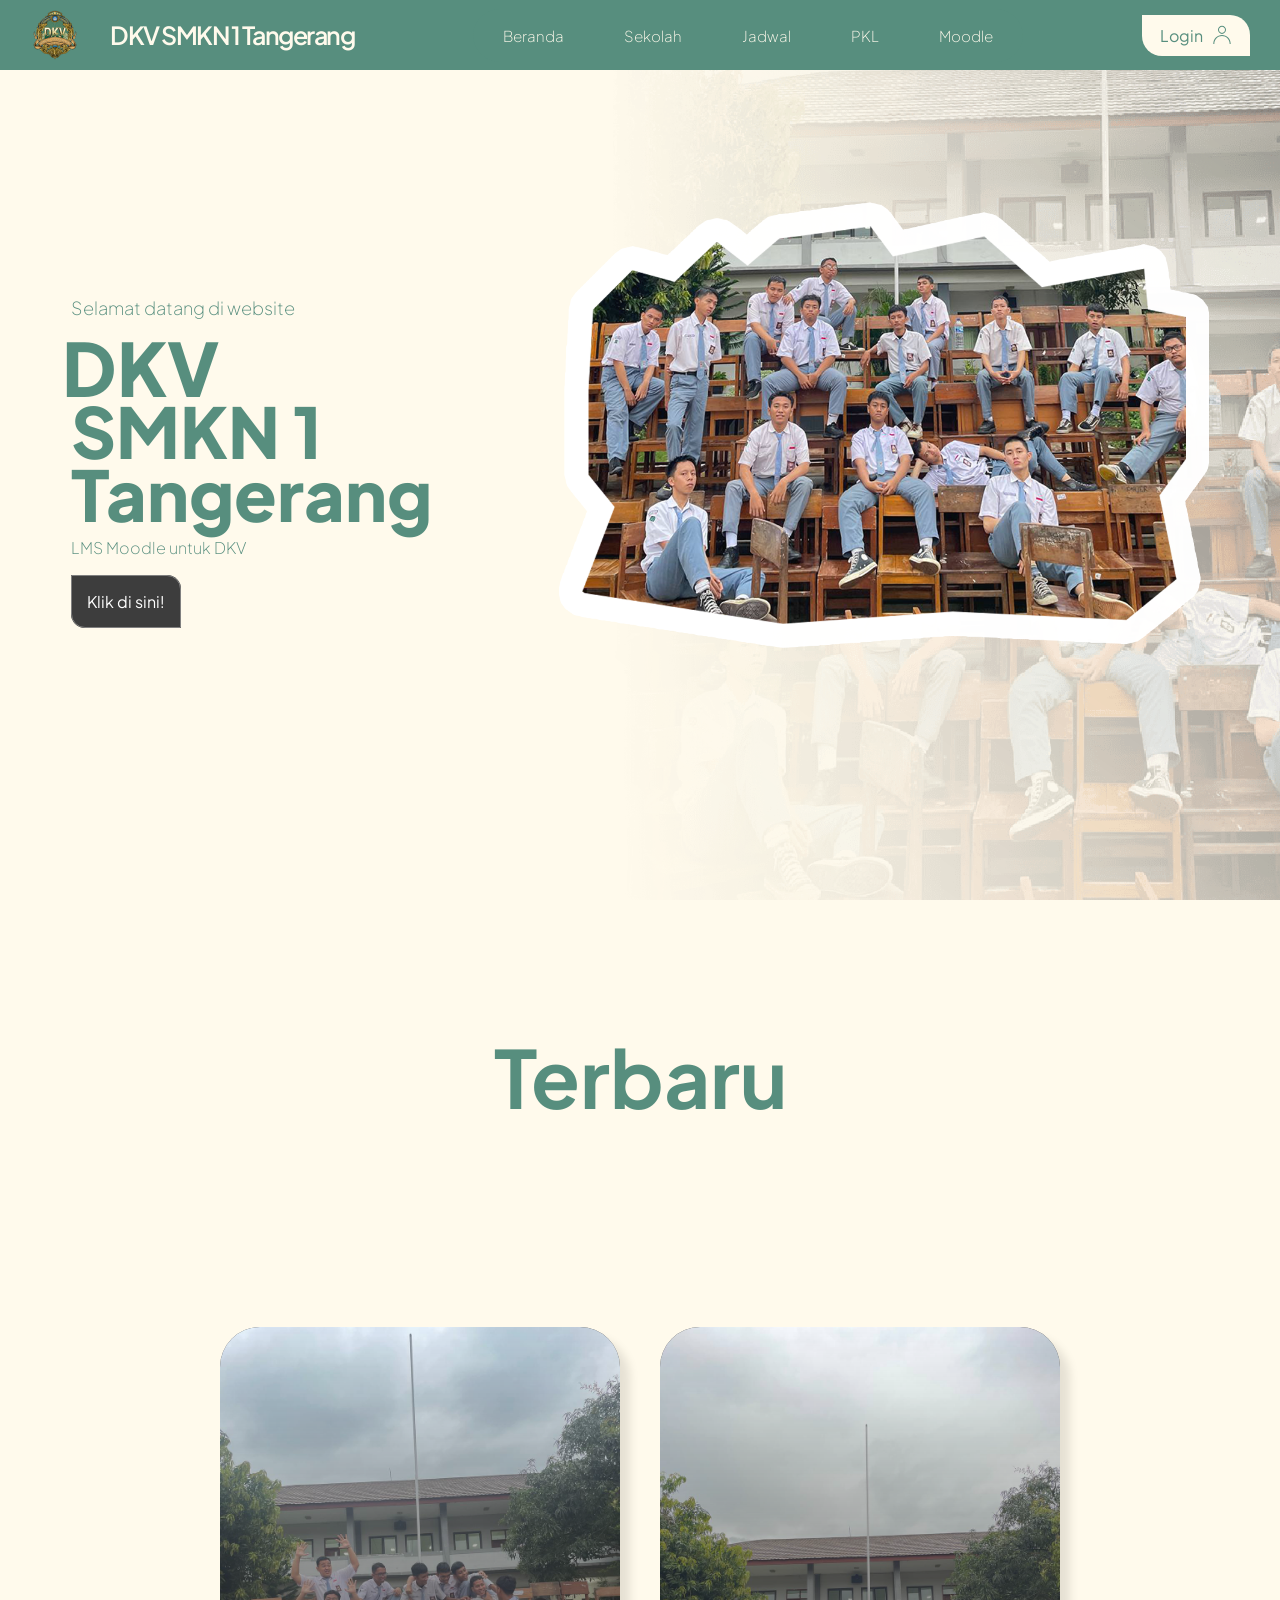
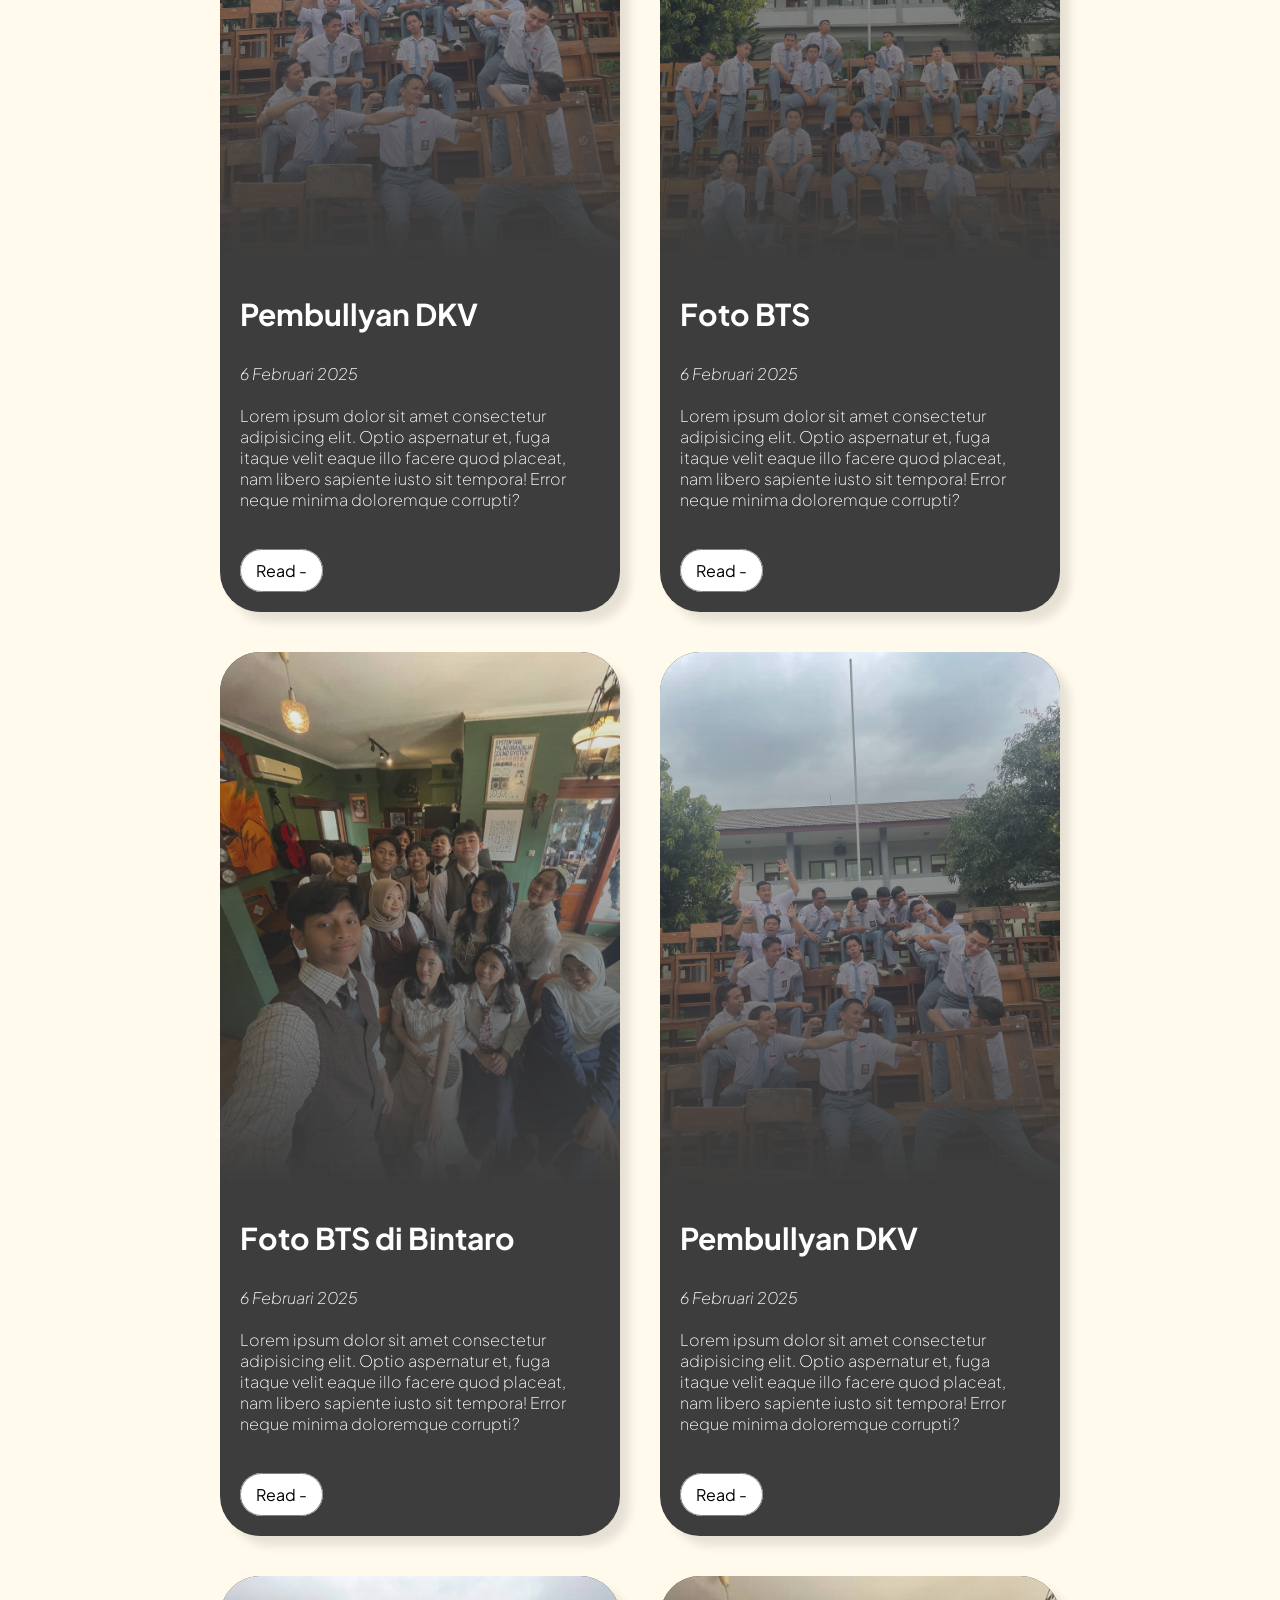
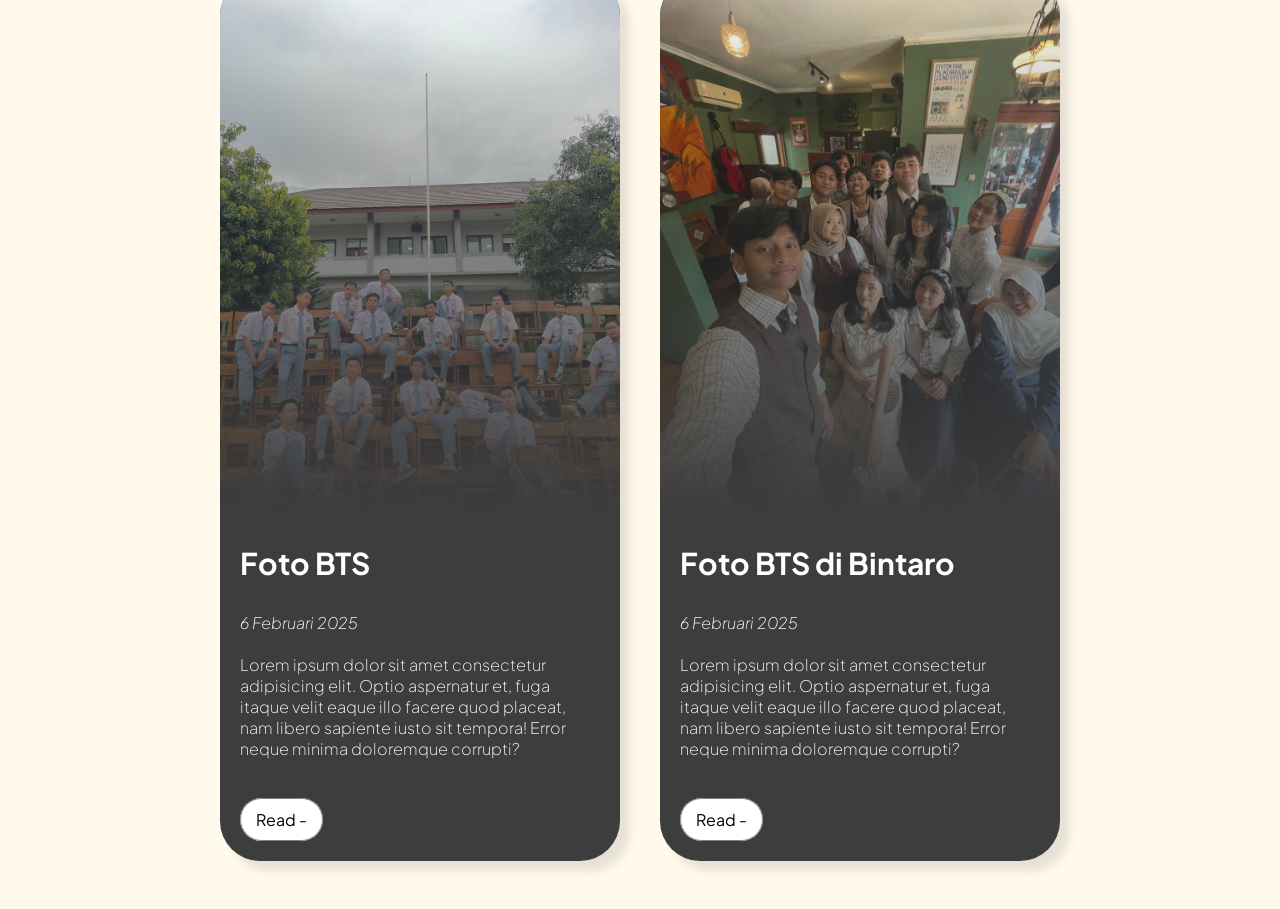
<file: index.html>
<!DOCTYPE html>
<html lang="en">
<head>
    <meta charset="UTF-8">
    <meta name="viewport" content="width=device-width, initial-scale=1.0">
    <title>Beranda | DKV SMKN 1 Tangerang</title>
    <link rel="stylesheet" href="style.css">
    <link rel="stylesheet" href="https://cdnjs.cloudflare.com/ajax/libs/font-awesome/6.7.2/css/all.min.css" integrity="sha512-Evv84Mr4kqVGRNSgIGL/F/aIDqQb7xQ2vcrdIwxfjThSH8CSR7PBEakCr51Ck+w+/U6swU2Im1vVX0SVk9ABhg==" crossorigin="anonymous" referrerpolicy="no-referrer" />
    <link rel="icon" href="https://www.dkv.smkn1.tangera.ng/sites/default/files/favicon.ico" type="image/vnd.microsoft.icon">
    <meta name="google-signin-client_id" content="778471689400-bco1aapib1jqig9bs0r292p0mt7ka9ls.apps.googleusercontent.com">
</head>
<body>
    
    <header>
        <div class="logoheader" style="display: flex; align-items: center; margin-left: 30px;">
            <img src="logo-DKV-small.png" alt="" style="width: 50px; height: 50px;" class="imglogo">
            <h1>DKV SMKN 1 Tangerang</h1>
        </div>
        <nav class="nav">
            <ul>
                <li><a href="#">Beranda</a></li>
                <li><a href="#" id="dropdown-link">Sekolah <i class="fa-caret-down"></i></a>
                    <div class="dropdown__menu">
                        <ul>
                            <li><a href="#" id="a1">Visi & Misi</a></li>
                            <li><a href="#" id="a2">Capaian Kompetisi Fase E</a></li>
                            <li><a href="#" id="a3">Capaian Kompetisi Fase F</a></li>
                            <li><a href="#" id="a4">Guru</a></li>
                            <li><a href="#" id="a5">Murid</a></li>
                            <li><a href="#" id="a6">Alamat Sekolah</a></li>
                        </ul>
                    </div>
                </li>
                <li><a href="#" id="dropdown-link1">Jadwal <i class="fa-caret-down"></i></a>
                    <div class="dropdown__menu">
                        <ul>
                            <li><a href="#" id="a1">Kelas</a></li>
                            <li><a href="#" id="a2">Guru</a></li>
                            <li><a href="#" id="a3">Sekarang</a></li>
                            <li><a href="#" id="a4">Beban Mengajar</a></li>
                        </ul>
                    </div>
                </li>
                <li><a href="#" id="dropdown-link2">PKL <i class="fa-caret-down"></i></a>
                    <div class="dropdown__menu">
                        <ul>
                            <li><a href="#" id="a1">Angkatan 1</a></li>
                        </ul>
                    </div>
                </li>
                <li><a href="#">Moodle</a></li>
            </ul>
        </nav>
        <form action="login.php" method="POST">
        <div class="loginbtn">
            
            <div class="login-up">
                <a>Login</a>
                <img src="img/Artboard 1.svg" alt="signin" style="width: 20px; height: 20px;" class="login-svg">
            </div>
            <div class="login-float">
                <h2>Login</h2>
                <input type="email" name="email" placeholder="Email" required>
                <input type="password" name="password" placeholder="Password" id="password" class="password" required>
                <a href="#" class="forgot-pass">Forgot password?</a>
                <!-- <p class="login-btn-float">Login</p> -->
                <a href="users/index_users.html">
                    <button type="submit" name="login" class="login-btn-float">Login</button>
                </a>
                <p class="no-account">Don't have an account? <a href="register.html">Signup</a></p>
                <div class="or">
                    <span class="garis"></span>
                    <span class="teksor">Or</span>
                    <span class="garis"></span>
                </div>
                <div class="g-signin2" data-onsuccess="onSignIn"></div>
            </div>
        </div>
        </form>
    </header>




    
    <section class="section1" id="section1">
        <div class="hometitle">
            <h2 class="subatas" id="animsec1">Selamat datang di website</h2>
            <div class="char-container">
                <div class="char" id="animsec2">DKV</div>
                <div class="char" id="animsec3">SMKN 1</div>
                <div class="char" id="animsec4">Tangerang</div>
            </div>
            <!-- <h1 class="char">
                DKV
                <br>SMKN 1<br>Tangerang</h1> -->
            <p id="animsec5" >LMS Moodle untuk DKV</p>
            <a href="https://www.lms.dkv.smkn1.tangera.ng" class="lmsmoodle" id="animsec6" target="_blank">Klik di sini!</a>
        </div>

        <div class="imghome">
            <img src="img/homeee.png" alt="anjing" style="width: 650px; height: 650px;" id="imghome">
        </div>
    </section>






    <section class="section2" id="section2">
        <div class="titleterbaru">
            <h1 class="titlesec2">Terbaru</h1>
        </div>
        <div class="card-container">
            <div class="card" id="card1">
                <img src="img/img2.jpg" alt="img2" class="imagecard">
                <div class="card-content">
                    <h3>Pembullyan DKV</h3>
                    <h4>6 Februari 2025</h4>
                    <p>Lorem ipsum dolor sit amet consectetur adipisicing elit. Optio aspernatur et, fuga itaque velit eaque illo facere quod placeat, nam libero sapiente iusto sit tempora! Error neque minima doloremque corrupti?</p>
                    <a href="#" class="btn">Read -</a>
                </div>
            </div>
            <div class="card" id="card2">
                <img src="img/img3.jpg" alt="img3" class="imagecard">
                <div class="card-content">
                    <h3>Foto BTS</h3>
                    <h4>6 Februari 2025</h4>
                    <p>Lorem ipsum dolor sit amet consectetur adipisicing elit. Optio aspernatur et, fuga itaque velit eaque illo facere quod placeat, nam libero sapiente iusto sit tempora! Error neque minima doloremque corrupti?</p>
                    <a href="#" class="btn">Read -</a>
                </div>
            </div>
            <div class="card" id="card3">
                <img src="img/img4.jpg" alt="img4" class="imagecard">
                <div class="card-content">
                    <h3>Foto BTS di Bintaro</h3>
                    <h4>6 Februari 2025</h4>
                    <p>Lorem ipsum dolor sit amet consectetur adipisicing elit. Optio aspernatur et, fuga itaque velit eaque illo facere quod placeat, nam libero sapiente iusto sit tempora! Error neque minima doloremque corrupti?</p>
                    <a href="#" class="btn">Read -</a>
                </div>
            </div>
            <div class="card" id="card4">
                <img src="img/img2.jpg" alt="img2" class="imagecard">
                <div class="card-content">
                    <h3>Pembullyan DKV</h3>
                    <h4>6 Februari 2025</h4>
                    <p>Lorem ipsum dolor sit amet consectetur adipisicing elit. Optio aspernatur et, fuga itaque velit eaque illo facere quod placeat, nam libero sapiente iusto sit tempora! Error neque minima doloremque corrupti?</p>
                    <a href="#" class="btn">Read -</a>
                </div>
            </div>
            <div class="card" id="card5">
                <img src="img/img3.jpg" alt="img3" class="imagecard">
                <div class="card-content">
                    <h3>Foto BTS</h3>
                    <h4>6 Februari 2025</h4>
                    <p>Lorem ipsum dolor sit amet consectetur adipisicing elit. Optio aspernatur et, fuga itaque velit eaque illo facere quod placeat, nam libero sapiente iusto sit tempora! Error neque minima doloremque corrupti?</p>
                    <a href="#" class="btn">Read -</a>
                </div>
            </div>
            <div class="card" id="card6">
                <img src="img/img4.jpg" alt="img4" class="imagecard">
                <div class="card-content">
                    <h3>Foto BTS di Bintaro</h3>
                    <h4>6 Februari 2025</h4>
                    <p>Lorem ipsum dolor sit amet consectetur adipisicing elit. Optio aspernatur et, fuga itaque velit eaque illo facere quod placeat, nam libero sapiente iusto sit tempora! Error neque minima doloremque corrupti?</p>
                    <a href="#" class="btn">Read -</a>
                </div>
            </div>
        </div>
    </section>
</body>


<script src="lib/anime.min.js"></script>
<script src="script.js"></script>
<script src="https://apis.google.com/js/platform.js" async defer></script>

</html>
</file>
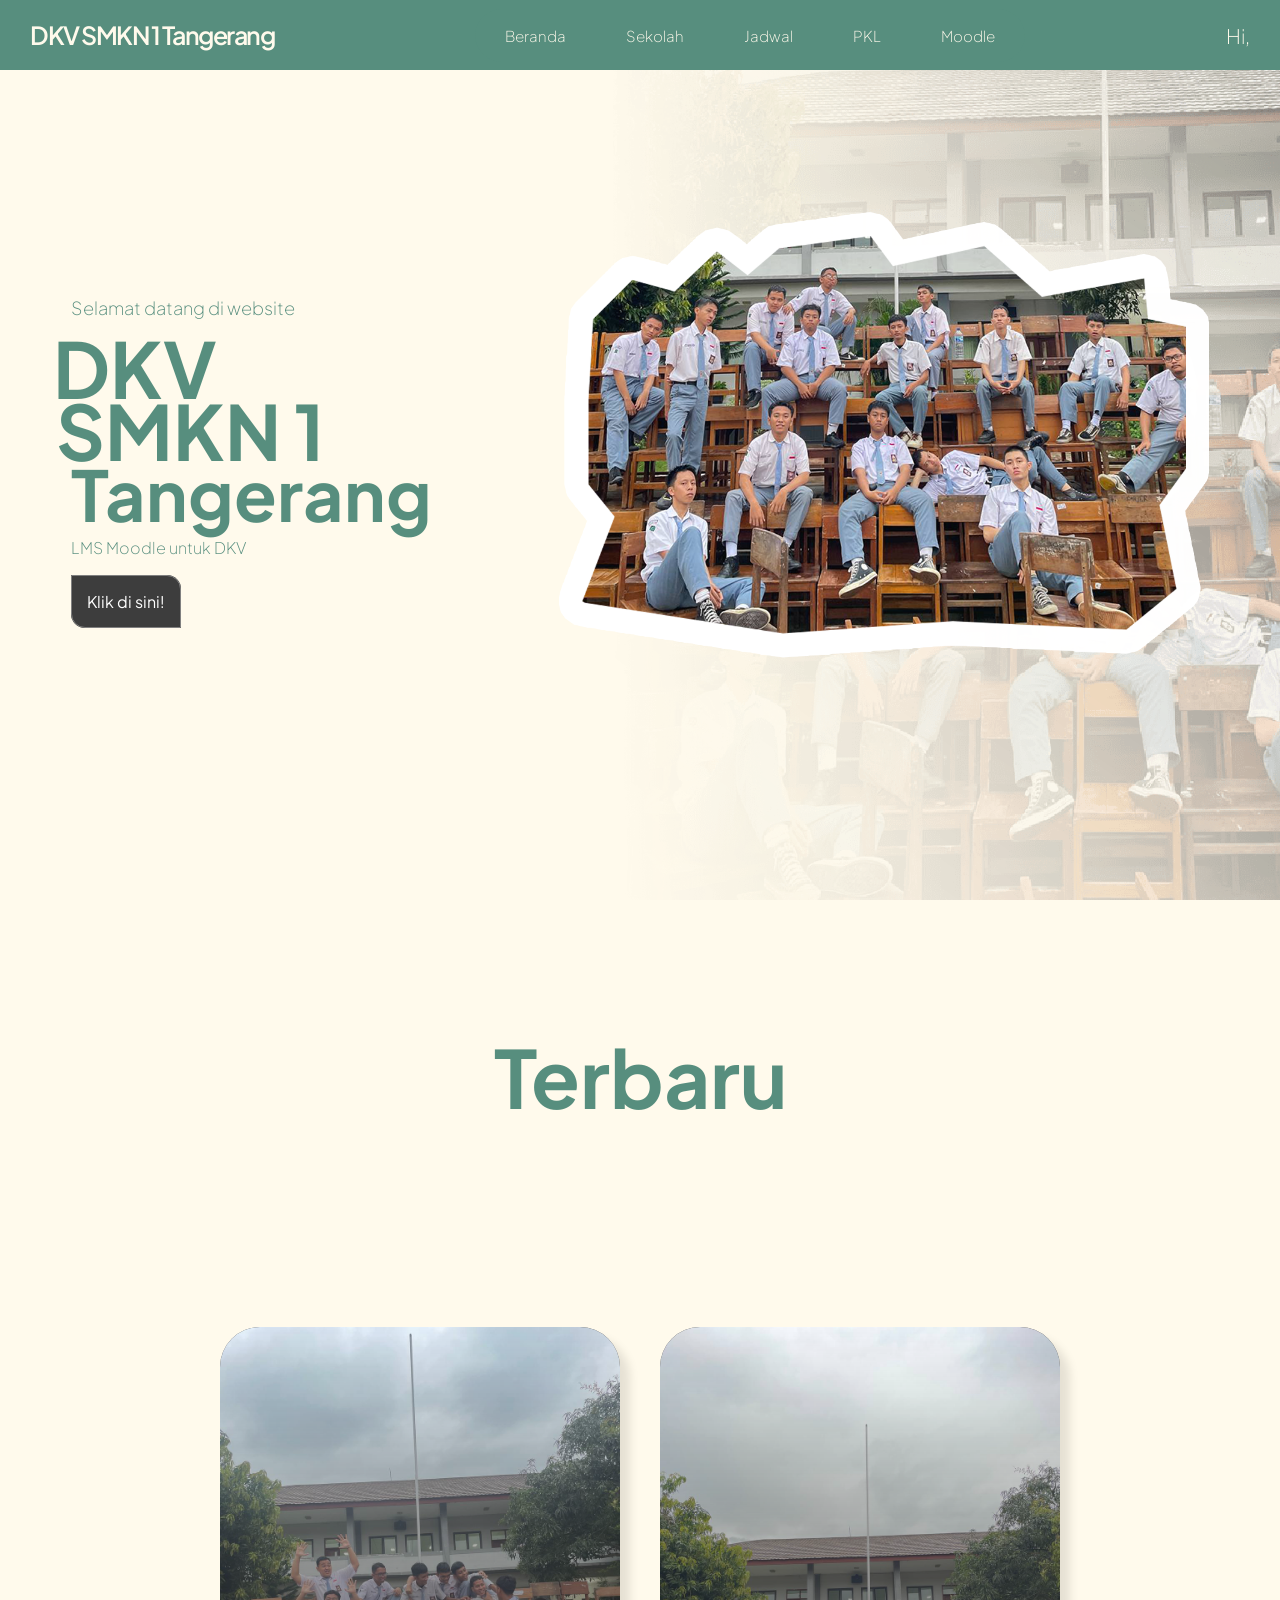
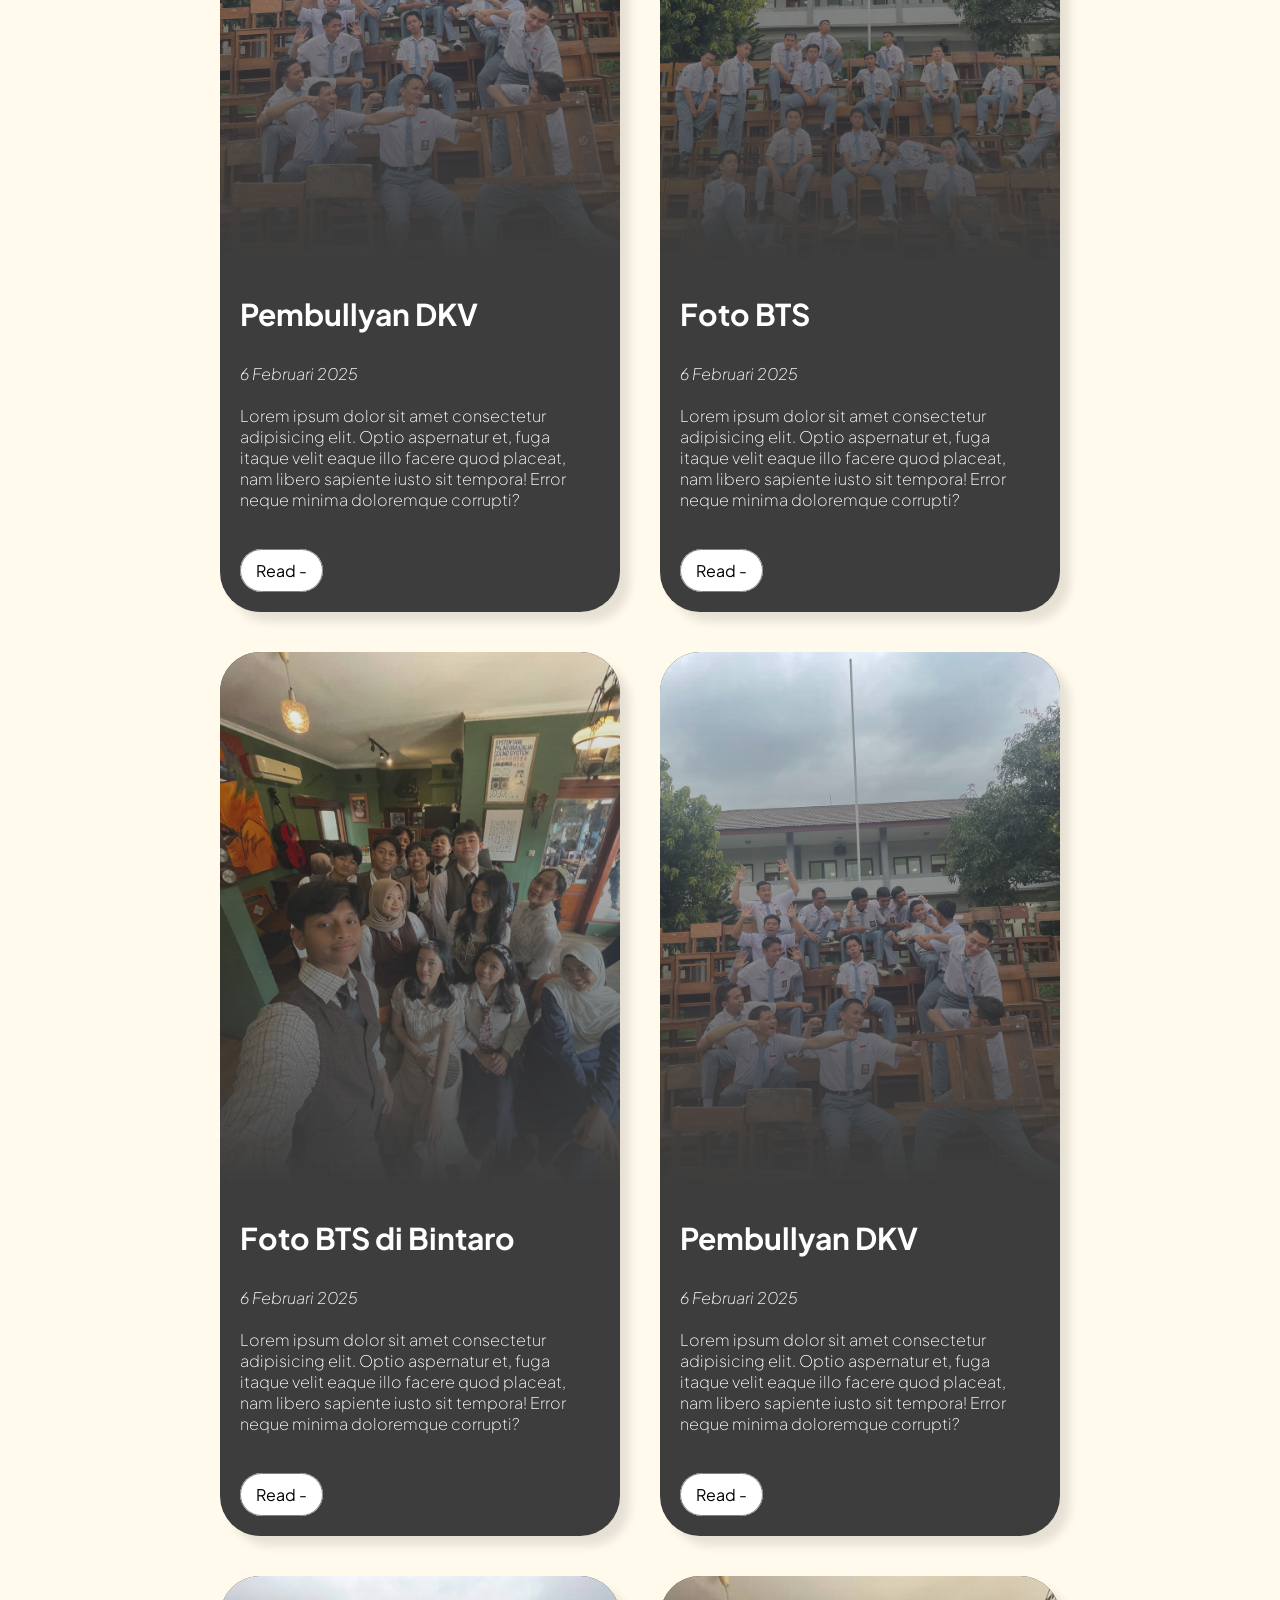
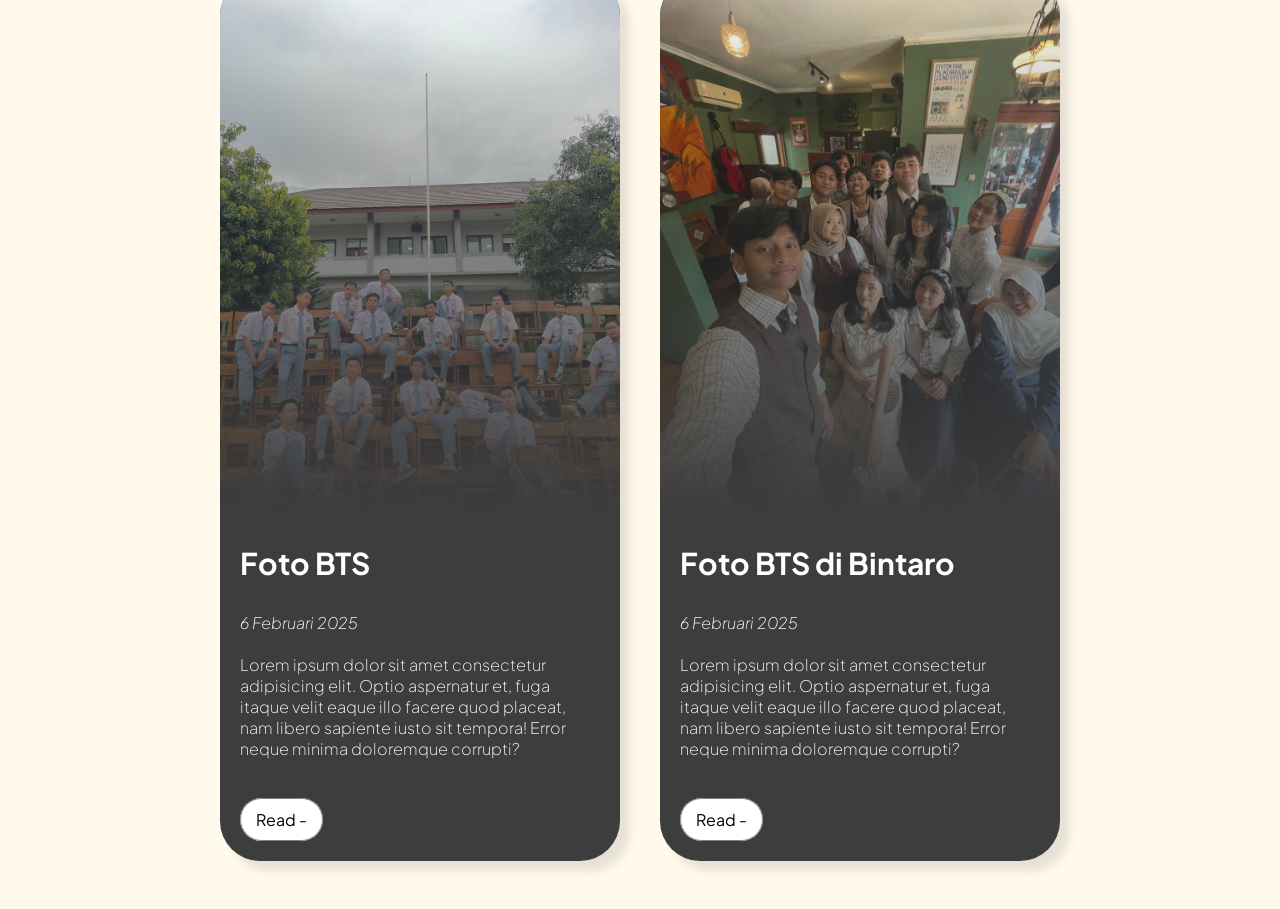
<file: index_users.html>
<!DOCTYPE html>
<html lang="en">
<head>
    <meta charset="UTF-8">
    <meta name="viewport" content="width=device-width, initial-scale=1.0">
    <title>Beranda | DKV SMKN 1 Tangerang</title>
    <link rel="stylesheet" href="style_users.css">
    <link rel="stylesheet" href="https://cdnjs.cloudflare.com/ajax/libs/font-awesome/6.7.2/css/all.min.css" integrity="sha512-Evv84Mr4kqVGRNSgIGL/F/aIDqQb7xQ2vcrdIwxfjThSH8CSR7PBEakCr51Ck+w+/U6swU2Im1vVX0SVk9ABhg==" crossorigin="anonymous" referrerpolicy="no-referrer" />
    <link rel="icon" href="https://www.dkv.smkn1.tangera.ng/sites/default/files/favicon.ico" type="image/vnd.microsoft.icon">
    <meta name="google-signin-client_id" content="778471689400-bco1aapib1jqig9bs0r292p0mt7ka9ls.apps.googleusercontent.com">
</head>
<body>
    
    <header>
        <h1>DKV SMKN 1 Tangerang</h1>
        <nav class="nav">
            <ul>
                <li><a href="#">Beranda</a></li>
                <li><a href="#" id="dropdown-link">Sekolah <i class="fa-caret-down"></i></a>
                    <div class="dropdown__menu">
                        <ul>
                            <li><a href="#" id="a1">Visi & Misi</a></li>
                            <li><a href="#" id="a2">Capaian Kompetisi Fase E</a></li>
                            <li><a href="#" id="a3">Capaian Kompetisi Fase F</a></li>
                            <li><a href="#" id="a4">Guru</a></li>
                            <li><a href="#" id="a5">Murid</a></li>
                            <li><a href="#" id="a6">Alamat Sekolah</a></li>
                        </ul>
                    </div>
                </li>
                <li><a href="#" id="dropdown-link1">Jadwal <i class="fa-caret-down"></i></a>
                    <div class="dropdown__menu">
                        <ul>
                            <li><a href="#" id="a1">Kelas</a></li>
                            <li><a href="#" id="a2">Guru</a></li>
                            <li><a href="#" id="a3">Sekarang</a></li>
                            <li><a href="#" id="a4">Beban Mengajar</a></li>
                        </ul>
                    </div>
                </li>
                <li><a href="#" id="dropdown-link2">PKL <i class="fa-caret-down"></i></a>
                    <div class="dropdown__menu">
                        <ul>
                            <li><a href="#" id="a1">Angkatan 1</a></li>
                        </ul>
                    </div>
                </li>
                <li><a href="#">Moodle</a></li>
            </ul>
        </nav>
        <div class="nameusers">
            <h2 class="nameusers2"
            style="
            margin-right: 30px;
            font-size: 20px;
            font-weight: 200;
            color: #FFFAEC;">Hi, <span><?php echo $namalengkap; ?></span></h2>
        </div>
    </header>




    
    <section class="section1" id="section1">
        <div class="hometitle">
            <h2 class="subatas" id="animsec1">Selamat datang di website</h2>
            <div class="char-container">
                <div class="char" id="animsec2">DKV</div>
                <div class="char" id="animsec3">SMKN 1</div>
                <div class="char" id="animsec4">Tangerang</div>
            </div>
            <!-- <h1 class="char">
                DKV
                <br>SMKN 1<br>Tangerang</h1> -->
            <p id="animsec5" >LMS Moodle untuk DKV</p>
            <a href="https://www.lms.dkv.smkn1.tangera.ng" class="lmsmoodle" id="animsec6" target="_blank">Klik di sini!</a>
        </div>

        <div class="imghome">
            <img src="img/homeee.png" alt="anjing" style="width: 650px; height: 650px;" id="imghome">
        </div>
    </section>






    <section class="section2" id="section2">
        <div class="titleterbaru">
            <h1 class="titlesec2">Terbaru</h1>
        </div>
        <div class="card-container">
            <div class="card" id="card1">
                <img src="img/img2.jpg" alt="img2" class="imagecard">
                <div class="card-content">
                    <h3>Pembullyan DKV</h3>
                    <h4>6 Februari 2025</h4>
                    <p>Lorem ipsum dolor sit amet consectetur adipisicing elit. Optio aspernatur et, fuga itaque velit eaque illo facere quod placeat, nam libero sapiente iusto sit tempora! Error neque minima doloremque corrupti?</p>
                    <a href="#" class="btn">Read -</a>
                </div>
            </div>
            <div class="card" id="card2">
                <img src="img/img3.jpg" alt="img3" class="imagecard">
                <div class="card-content">
                    <h3>Foto BTS</h3>
                    <h4>6 Februari 2025</h4>
                    <p>Lorem ipsum dolor sit amet consectetur adipisicing elit. Optio aspernatur et, fuga itaque velit eaque illo facere quod placeat, nam libero sapiente iusto sit tempora! Error neque minima doloremque corrupti?</p>
                    <a href="#" class="btn">Read -</a>
                </div>
            </div>
            <div class="card" id="card3">
                <img src="img/img4.jpg" alt="img4" class="imagecard">
                <div class="card-content">
                    <h3>Foto BTS di Bintaro</h3>
                    <h4>6 Februari 2025</h4>
                    <p>Lorem ipsum dolor sit amet consectetur adipisicing elit. Optio aspernatur et, fuga itaque velit eaque illo facere quod placeat, nam libero sapiente iusto sit tempora! Error neque minima doloremque corrupti?</p>
                    <a href="#" class="btn">Read -</a>
                </div>
            </div>
            <div class="card" id="card4">
                <img src="img/img2.jpg" alt="img2" class="imagecard">
                <div class="card-content">
                    <h3>Pembullyan DKV</h3>
                    <h4>6 Februari 2025</h4>
                    <p>Lorem ipsum dolor sit amet consectetur adipisicing elit. Optio aspernatur et, fuga itaque velit eaque illo facere quod placeat, nam libero sapiente iusto sit tempora! Error neque minima doloremque corrupti?</p>
                    <a href="#" class="btn">Read -</a>
                </div>
            </div>
            <div class="card" id="card5">
                <img src="img/img3.jpg" alt="img3" class="imagecard">
                <div class="card-content">
                    <h3>Foto BTS</h3>
                    <h4>6 Februari 2025</h4>
                    <p>Lorem ipsum dolor sit amet consectetur adipisicing elit. Optio aspernatur et, fuga itaque velit eaque illo facere quod placeat, nam libero sapiente iusto sit tempora! Error neque minima doloremque corrupti?</p>
                    <a href="#" class="btn">Read -</a>
                </div>
            </div>
            <div class="card" id="card6">
                <img src="img/img4.jpg" alt="img4" class="imagecard">
                <div class="card-content">
                    <h3>Foto BTS di Bintaro</h3>
                    <h4>6 Februari 2025</h4>
                    <p>Lorem ipsum dolor sit amet consectetur adipisicing elit. Optio aspernatur et, fuga itaque velit eaque illo facere quod placeat, nam libero sapiente iusto sit tempora! Error neque minima doloremque corrupti?</p>
                    <a href="#" class="btn">Read -</a>
                </div>
            </div>
        </div>
    </section>
</body>


<script src="lib/anime.min.js"></script>
<script src="script.js"></script>
<script src="https://apis.google.com/js/platform.js" async defer></script>

</html>
</file>
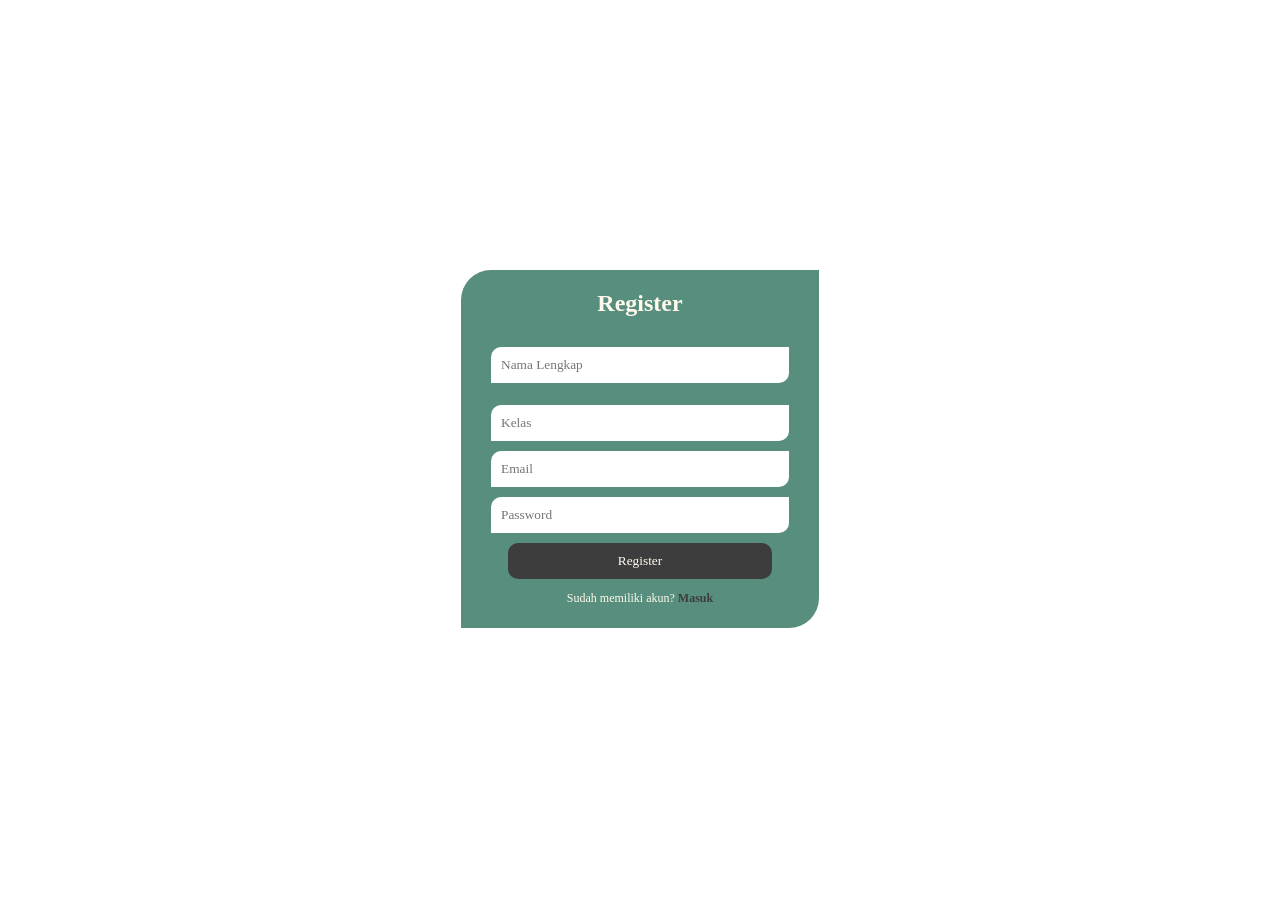
<file: register.html>
<!DOCTYPE html>
<html lang="en">
<head>
    <meta charset="UTF-8">
    <meta name="viewport" content="width=device-width, initial-scale=1.0">
    <title>Registrasi | DKV SMKN 1 Tangerang</title>
    <link rel="stylesheet" href="lib/register-style.css">
</head>
<body> 
    <div class="loginform">
        <form action="register.php" method="POST">
            <div class="logincontain">
                <div>
                    <h2>Register</h2>
                </div>
                <div class="box-input">
                    <input type="text" name="namalengkap" id="namalengkap" placeholder="Nama Lengkap" required>
                    <p id="alert-nama" style="color: black;"></p>
                </div>
                <div class="box-input">
                    <input type="text" name="kelas" placeholder="Kelas" required>
                </div>
                <div class="box-input">
                    <input type="text" name="email" placeholder="Email" required>
                </div>
                <div class="box-input">
                    <input type="password" name="password" placeholder="Password" required>
                </div>
                <div class="btn-input">
                    <a href="index.html">
                        <button type="submit" name="register">Register</button>
                    </a>
                </div>
                <div class="box-input">
                    <p>Sudah memiliki akun? <a href="index.html">Masuk</a></p>
                </div>
            </div>
        </form>
    </div>
</body>
<script>
    function checkNama() {
  let namalengkap = document.getElementById("namalengkap").value;
  let alertNama = document.getElementById("alert-nama");

  // Kirim permintaan AJAX ke server untuk memeriksa nama
  let xhr = new XMLHttpRequest();
  xhr.open("POST", "check_nama.php", true);
  xhr.setRequestHeader("Content-Type", "application/x-www-form-urlencoded");
  xhr.onload = function() {
    if (this.status == 200) {
      if (this.responseText == "nama_ada") {
        alertNama.innerHTML = "Nama sudah terdaftar.";
      } else {
        alertNama.innerHTML = "";
      }
    }
  };
  xhr.send("namalengkap=" + namalengkap);
}
</script>
</html>
</file>
<file: style.css>
@import url('https://fonts.googleapis.com/css2?family=Lora:ital,wght@0,400..700;1,400..700&display=swap');
@import url('https://fonts.googleapis.com/css2?family=Plus+Jakarta+Sans:ital,wght@0,200..800;1,200..800&display=swap');

@font-face {
    font-family: "Roobert";
    src: url("font/Roobert-Regular.woff") format("woff");
}

@font-face {
    font-family: 'Helvetica';
    src: url('font/Helvetica.ttf') format('truetype');
}

body {
    font-family: 'Plus Jakarta Sans';
    left: 0;
    top: 0;
    background-color: #FFFAEC;
    color: white;
    -webkit-font-smoothing: antialiased;
}

body::-webkit-scrollbar {
    display: none;
}

.logoheader {
    display: flex;
    align-items: center;
}

header {
    display: flex;
    position: fixed;
    width: 100%;
    height: 70px;
    backdrop-filter: blur(5px);
    background-color: #578E7E;
    top: 0;
    left: 0;
    justify-content: space-between;
    align-items: center;
    z-index: 100;
}

nav {
    
    border-radius: 50px;
    background-color: #578E7E;
}

header h1 {
    letter-spacing: -1.5px;
    margin-left: 30px;
    font-size: 25px;
    font-weight: 600;
    color: #FFFAEC;
}

nav ul {
    padding: 0;
    display: flex;
    list-style: none;
    
}

nav ul li a {
    text-decoration: none;
    margin: 30px;
    color: #FFFAEC;
    font-weight: 100;
    font-size: 15px;
    transition: .5s ease;
    padding-bottom: 15px;
}

nav ul li a:hover {
    color: rgb(148, 148, 148);
}

.dropdown__menu {
    display: none;
    transform: translateY(-1px);
    transition: .5s ease;
    
}

.dropdown__menu {
    display: none;
    position: absolute;
    background-color: #578E7E;
    border-radius: 20px;
    top: 82%;
    z-index: 101;
    transform: translateY(10px);
}
/* header nav ul li:hover  */
.dropdown__menu ul {
    display: block;
    margin-top: 20px;
    padding: 0px 0px 0px 0px;
}
/* header nav ul li:hover  */
.dropdown__menu ul li {
    margin-bottom: 20px;
    
}

.dropdown__menu ul li a {
    color: #FFFAEC;
}

.login-up {
    margin-right: 30px;
    display: flex; /* Enables flexbox for alignment */
    align-items: center; /* Vertically centers content */
    justify-content: center; /* Horizontally centers content */
    border-radius: 0px 20px 0px 20px;
    transition: .5s ease;
    background-color: #FFFAEC;
    padding: 10px 18px 10px 18px;
  }

  .login-up a {
    text-decoration: none;
    color: #578E7E;
    margin-right: 9px; /* Space between icon and text */
  }
  
  .login-up:hover {
    background-color: #e0dccf;
    cursor: pointer;
  }

  .login-float {
    position: absolute;
    top: 0;
    right: 0;
    display: none;
    flex-direction: column;
    margin-top: 80px;
    margin-right: 30px;
    background-color: #578E7E;
    color: #FFFAEC;
    padding: 0px 15px 15px 15px;
    border-radius: 0px 30px 0px 30px;
    text-align: center;
    width: 14%;
    box-shadow: 10px 10px 10px rgba(0,0,0,0.2);
  }

  .login-float a {
    color: #e9fff9;
    text-decoration: none;
  }

  .login-float input {
    border-radius: 0px 10px 0px 10px;
    padding: 10px;
    border: none;
    background-color: white;
    font-size: 12px;
    font-family: 'Plus Jakarta Sans';
    transition: .5s ease;
    color: #3D3D3D;
  }

  .login-float input:hover {
    background-color: rgb(219, 219, 219);

  }
  .login-btn-float {
    background-color: #3D3D3D;
    padding: 10px;
    border-radius: 10px;
    color: #FFFAEC;
    transition: .5s ease;
    margin-bottom: 0;
    margin-top: 0;
  }

  .login-btn-float:hover {
    cursor: pointer;
    background-color: rgb(90, 90, 90);
  }

  .forgot-pass {
    font-size: 10px;
    margin-top: 10px;
    margin-bottom: 10px;
  }

  .no-account {
    font-size: 12px;
  }

  .or {
    display: flex;
    align-items: center;
  }

  .garis {
    flex-grow: 1;
    background-color: #FFFAEC;
    height: 1px;
  }

  .teksor {
    margin: 0 10px;
  }

  .password {
    margin-top: 10px;
  }

  .g-signin2 {
    display: flex;
    justify-content: center;
    margin-top: 10px;
  }

  /* body */

  .section1 {
    margin-top: 5%;
    margin-left: 0;
    height: 87vh;
    display: flex;
    align-items: center;
    justify-content: space-around;
    
  }

  .section1::before {
      content: "";
      position: absolute;
      top: 0;
      right: 0;
      width: 100%;
      height: 100%;
      background-size: cover;
      background-image: url("/img/img5-8.png");
      opacity: 70%;
      mask-image: linear-gradient(to bottom left, #ffff, rgba(0,0,0,0));
      mask-size: 100% 100%;
      z-index: -1; /* Place the background behind the header content */
  }
  

  .subatas {
    margin-bottom: 40px;
  }

  .char-container {
    margin-top: 20px;
  }

  .char {
    font-size: 70px;
    font-weight: 900;
  }

  .hometitle {
    margin: 0;
    line-height: 0.9;
    color: #578E7E;
  }

  .hometitle p {
    margin-bottom: 40px;
    font-weight: 100;
  }

  .lmsmoodle {
    text-decoration: none;
    color: white;
    border: 1px solid gray;
    background-color: #3D3D3D;
    padding: 15px;
    border-radius: 0px 14px 0px 14px;
    transition: .5s ease;
  }

  .lmsmoodle:hover {
    background-color: rgb(30, 30, 30);
  }

  .section1 h2 {
    font-weight: 100;
    font-size: 18px;
    margin: 0;
  }

  .section1 h1 {
    font-size: 50px;
    color: #578E7E;
  }

  /* section2 */


  .titlesec2 {
    opacity: 0;
    display: flex;
    font-size: 80px;
    justify-content: center;
    text-align: left;
    margin-top: 200px;
    align-items: center;
    margin-bottom: 20vh;
    color: #578E7E;
  }

  .card-container {
    display: flex;
    justify-content: center;
    flex-wrap: wrap;
    z-index: 1;
    
  }

  .card {
    opacity: 0;
    width: 400px;
    border-radius: 40px;
    overflow: hidden;
    box-shadow: 10px 10px 10px rgba(0,0,0,0.1);
    margin: 20px;
    transition: .5s ease;
    background-color: #3D3D3D;
  }

  .card:hover {
    cursor: pointer;
    transform: translateY(-5px);
    background-color: #4b796c;
    
  }

  .card:hover .card img {
    transform: scale(1.1);
  }

  .card img {
    width: 100%;
    height: auto;
    mask-image: linear-gradient(to bottom, rgba(0, 0, 0, 1), transparent);
    transition: .5s ease;
  }

  /* .card img:hover {
    transform: scale(1.1);
  } */

  .card-content {
    padding: 0px 20px 31px 20px;
  }

  .card-content h3 {
    font-size: 30px;
  }

  .card-content h4 {
    font-weight: 100;
    font-style: italic;
  }

  .card-content p {
    margin-bottom: 50px;
    font-weight: 100;
  }
  .card-content a {
    text-decoration: none;
    color: rgb(0, 0, 0);
    border: 1px solid gray;
    background-color: white;
    border-radius: 50px;
    padding: 10px 15px 10px 15px;
    transition: .5s ease;
  }

  .card-content a:hover {
    background-color: rgb(187, 187, 187);
  }
</file>
<file: style_users.css>
@import url('https://fonts.googleapis.com/css2?family=Lora:ital,wght@0,400..700;1,400..700&display=swap');
@import url('https://fonts.googleapis.com/css2?family=Plus+Jakarta+Sans:ital,wght@0,200..800;1,200..800&display=swap');

body {
    font-family: 'Plus Jakarta Sans';
    left: 0;
    top: 0;
    background-color: #FFFAEC;
    color: white;
    -webkit-font-smoothing: antialiased;
}

body::-webkit-scrollbar {
    display: none;
}

header {
    display: flex;
    position: fixed;
    width: 100%;
    height: 70px;
    backdrop-filter: blur(5px);
    background-color: #578E7E;
    top: 0;
    left: 0;
    justify-content: space-between;
    align-items: center;
    z-index: 100;
}

nav {
    
    border-radius: 50px;
    background-color: #578E7E;
}

header h1 {
    letter-spacing: -1.5px;
    margin-left: 30px;
    font-size: 25px;
    font-weight: 600;
    color: #FFFAEC;
}

nav ul {
    padding: 0;
    display: flex;
    list-style: none;
    
}

nav ul li a {
    text-decoration: none;
    margin: 30px;
    color: #FFFAEC;
    font-weight: 100;
    font-size: 15px;
    transition: .5s ease;
    padding-bottom: 15px;
}

nav ul li a:hover {
    color: rgb(148, 148, 148);
}

.dropdown__menu {
    display: none;
    transform: translateY(-1px);
    transition: .5s ease;
    
}

.dropdown__menu {
    display: none;
    position: absolute;
    background-color: #578E7E;
    border-radius: 20px;
    top: 82%;
    z-index: 101;
    transform: translateY(10px);
}
/* header nav ul li:hover  */
.dropdown__menu ul {
    display: block;
    margin-top: 20px;
    padding: 0px 0px 0px 0px;
}
/* header nav ul li:hover  */
.dropdown__menu ul li {
    margin-bottom: 20px;
    
}

.dropdown__menu ul li a {
    color: #FFFAEC;
}

h2 {
  font-size: 300px;
}
  /* body */

  .section1 {
    margin-top: 5%;
    margin-left: 0;
    height: 87vh;
    display: flex;
    align-items: center;
    justify-content: space-around;
    
  }

  .section1::before {
      content: "";
      position: absolute;
      top: 0;
      right: 0;
      width: 100%;
      height: 100%;
      background-size: cover;
      background-image: url("/img/img5-8.png");
      opacity: 70%;
      mask-image: linear-gradient(to bottom left, #ffff, rgba(0,0,0,0));
      mask-size: 100% 100%;
      z-index: -1; /* Place the background behind the header content */
  }
  

  .subatas {
    margin-bottom: 40px;
  }

  .char-container {
    margin-top: 20px;
  }

  .char {
    font-size: 70px;
    font-weight: 700;
  }

  .hometitle {
    margin: 0;
    line-height: 0.9;
    color: #578E7E;
  }

  .hometitle p {
    margin-bottom: 40px;
    font-weight: 100;
  }

  .lmsmoodle {
    text-decoration: none;
    color: white;
    border: 1px solid gray;
    background-color: #3D3D3D;
    padding: 15px;
    border-radius: 0px 14px 0px 14px;
    transition: .5s ease;
  }

  .lmsmoodle:hover {
    background-color: rgb(30, 30, 30);
  }

  .section1 h2 {
    font-weight: 100;
    font-size: 18px;
    margin: 0;
  }

  .section1 h1 {
    font-size: 50px;
    color: #578E7E;
  }

  /* section2 */


  .titlesec2 {
    opacity: 0;
    display: flex;
    font-size: 80px;
    justify-content: center;
    text-align: left;
    margin-top: 200px;
    align-items: center;
    margin-bottom: 20vh;
    color: #578E7E;
  }

  .card-container {
    display: flex;
    justify-content: center;
    flex-wrap: wrap;
    z-index: 1;
    
  }

  .card {
    opacity: 0;
    width: 400px;
    border-radius: 40px;
    overflow: hidden;
    box-shadow: 10px 10px 10px rgba(0,0,0,0.1);
    margin: 20px;
    transition: .5s ease;
    background-color: #3D3D3D;
  }

  .card:hover {
    cursor: pointer;
    transform: translateY(-5px);
    background-color: #4b796c;
    
  }

  .card:hover .card img {
    transform: scale(1.1);
  }

  .card img {
    width: 100%;
    height: auto;
    mask-image: linear-gradient(to bottom, rgba(0, 0, 0, 1), transparent);
    transition: .5s ease;
  }

  /* .card img:hover {
    transform: scale(1.1);
  } */

  .card-content {
    padding: 0px 20px 31px 20px;
  }

  .card-content h3 {
    font-size: 30px;
  }

  .card-content h4 {
    font-weight: 100;
    font-style: italic;
  }

  .card-content p {
    margin-bottom: 50px;
    font-weight: 100;
  }
  .card-content a {
    text-decoration: none;
    color: rgb(0, 0, 0);
    border: 1px solid gray;
    background-color: white;
    border-radius: 50px;
    padding: 10px 15px 10px 15px;
    transition: .5s ease;
  }

  .card-content a:hover {
    background-color: rgb(187, 187, 187);
  }
</file>
<file: lib/register-style.css>
* {
    left: 0;
    top: 0;
    font-family: 'Plus Jakarta Sans';
}

body {
    height: auto;
    color: #FFFAEC;
}

input {
  outline: none;
}

.loginform {
  display: flex;
  justify-content: center;
  align-items: center;
  height: 98vh;
}

.logincontain {
  padding: 0px 30px 10px 30px;
  border-radius: 30px 0px 30px 0px;
  display: flex;
  justify-content: center;
  flex-direction: column;
  width: auto;
  background-color: #578E7E;
  align-items: center;
}

.box-input input {
  margin-top: 10px;
  appearance: none;
  outline: none;
  border: none;
  padding: 10px 120px 10px 10px;
  border-radius: 10px 0px 10px 0px;
  text-align: left;
}

.btn-input {
  margin-top: 10px;
}

.btn-input button {
  background-color: #3D3D3D;
  padding: 10px 110px 10px 110px;
  width: 100%;
  border-radius: 10px;
  color: #FFFAEC;
  appearance: none;
  border: none;
  cursor: pointer;
}

.box-input p,
.box-input a {
  font-size: 12px;
  text-decoration: none;
}

.box-input a {
  color: #3D3D3D;
  font-weight: 600;
}








/* ssss */

select {
  margin-top: 10px;
  appearance: none;
  font-family: 'Plus Jakarta Sans';
  color: #3D3D3D;
  outline: none;
  transition: .5s ease;
}

select:hover {
  background-color: #3D3D3D;
}

.container {
    display: flex;
    justify-content: center;
    align-items: center;
    height: 90vh;
}

.login-float {
    display: flex;
    flex-direction: column;
    margin-top: 80px;
    margin-right: 30px;
    background-color: #578E7E;
    color: #FFFAEC;
    padding: 0px 30px 15px 30px;
    border-radius: 0px 30px 0px 30px;
    text-align: center;
    width: 19%;
    box-shadow: 10px 10px 10px rgba(0,0,0,0.2);
  }

.login-form {
  display: flex;
  justify-content: center;
  flex-direction: column;
}

  .login-float a {
    color: #e9fff9;
    text-decoration: none;
  }

  .login-float input {
    border-radius: 0px 10px 0px 10px;
    padding: 10px;
    border: none;
    background-color: white;
    font-size: 12px;
    font-family: 'Plus Jakarta Sans';
    transition: .5s ease;
    color: #3D3D3D;
  }

  .login-float input:hover {
    background-color: rgb(219, 219, 219);
  }

  .login-float select {
    border-radius: 0px 10px 0px 10px;
    padding: 10px;
    border: none;
    background-color: white;
    font-size: 12px;
    font-family: 'Plus Jakarta Sans';
    transition: .5s ease;
  }

  .login-btn-float {
    background-color: #3D3D3D;
    padding: 10px;
    border-radius: 10px;
    color: #FFFAEC;
    transition: .5s ease;
    margin-bottom: 0;
    margin-top: 10px;
  }

  .login-btn-float:hover {
    cursor: pointer;
    background-color: rgb(90, 90, 90);
  }

  .forgot-pass {
    font-size: 10px;
    margin-top: 10px;
    margin-bottom: 10px;
  }

  .no-account {
    font-size: 12px;
  }

  .or {
    display: flex;
    align-items: center;
  }

  .garis {
    flex-grow: 1;
    background-color: #FFFAEC;
    height: 1px;
  }

  .teksor {
    margin: 0 10px;
  }

  .password {
    margin-top: 10px;
  }

  h1 {
    margin-bottom: 0;
  }
  
  .sub {
    margin-top: 0;
  }
</file>
